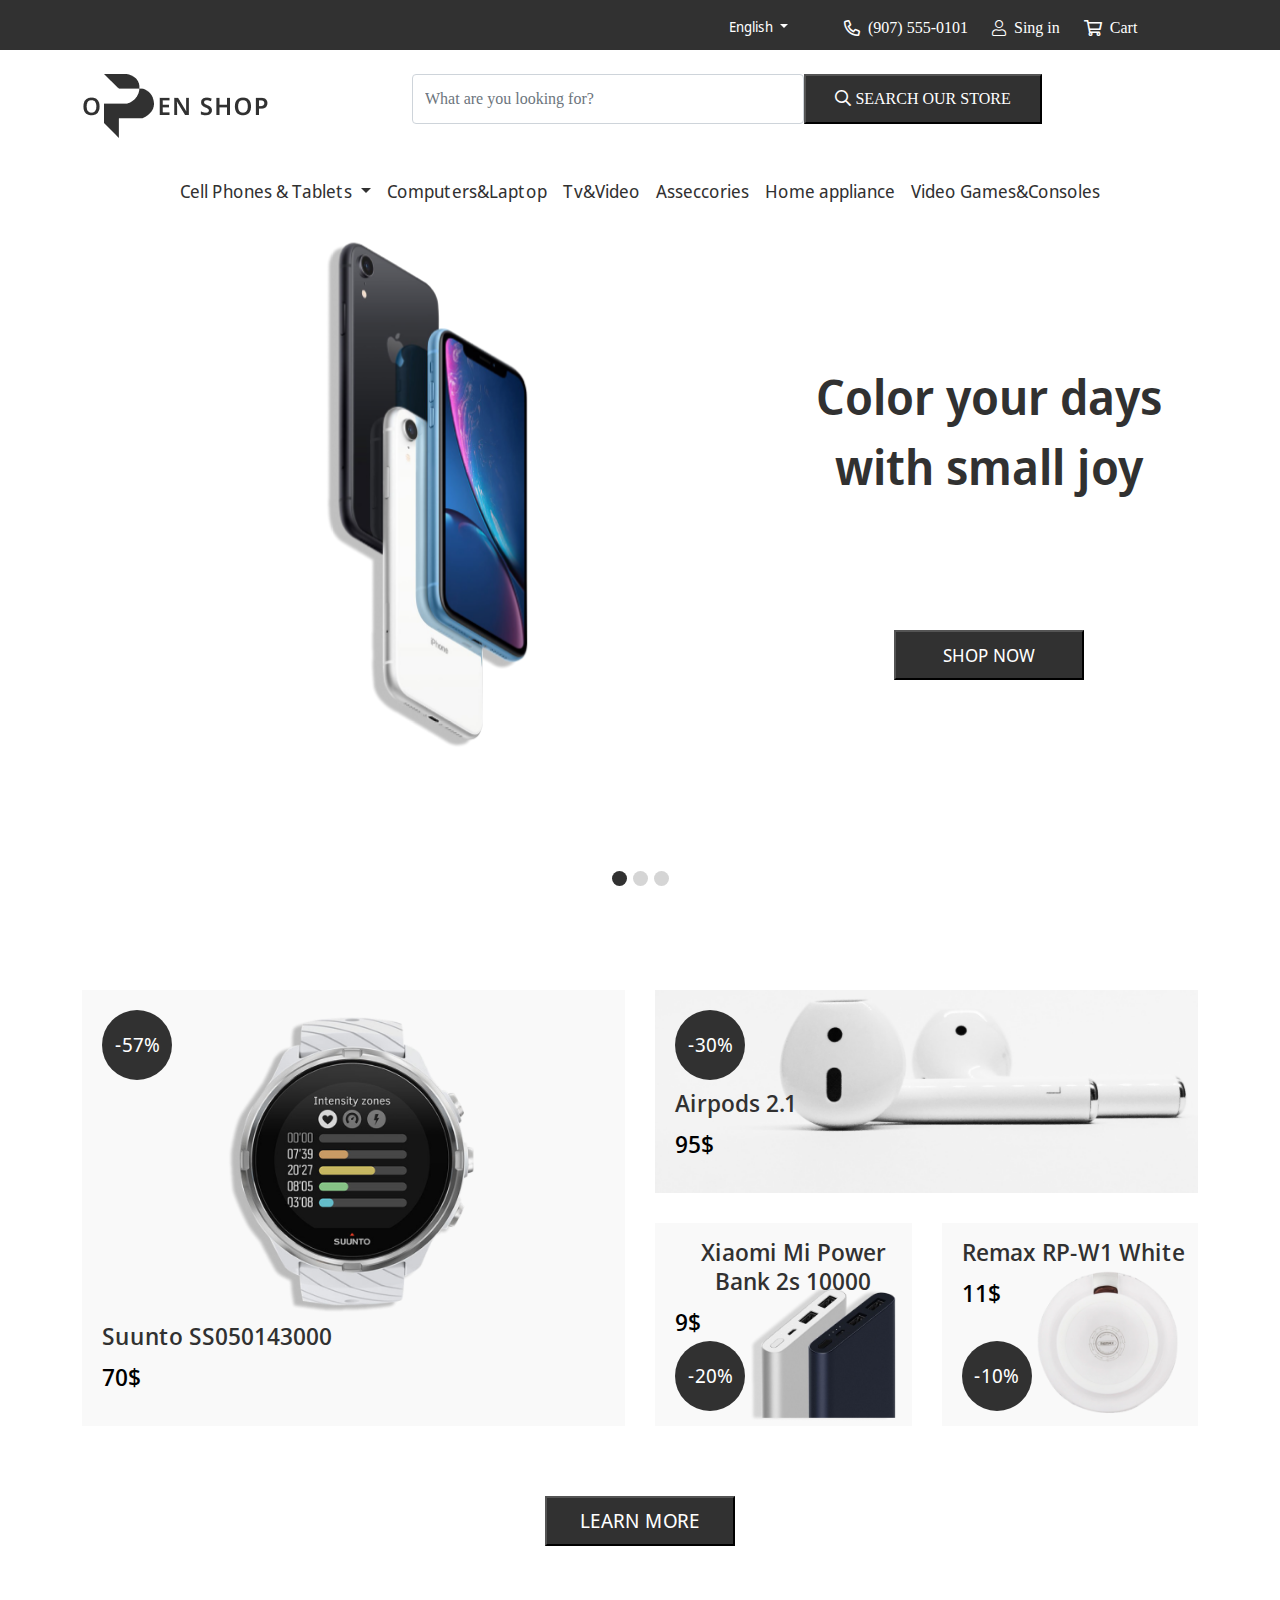
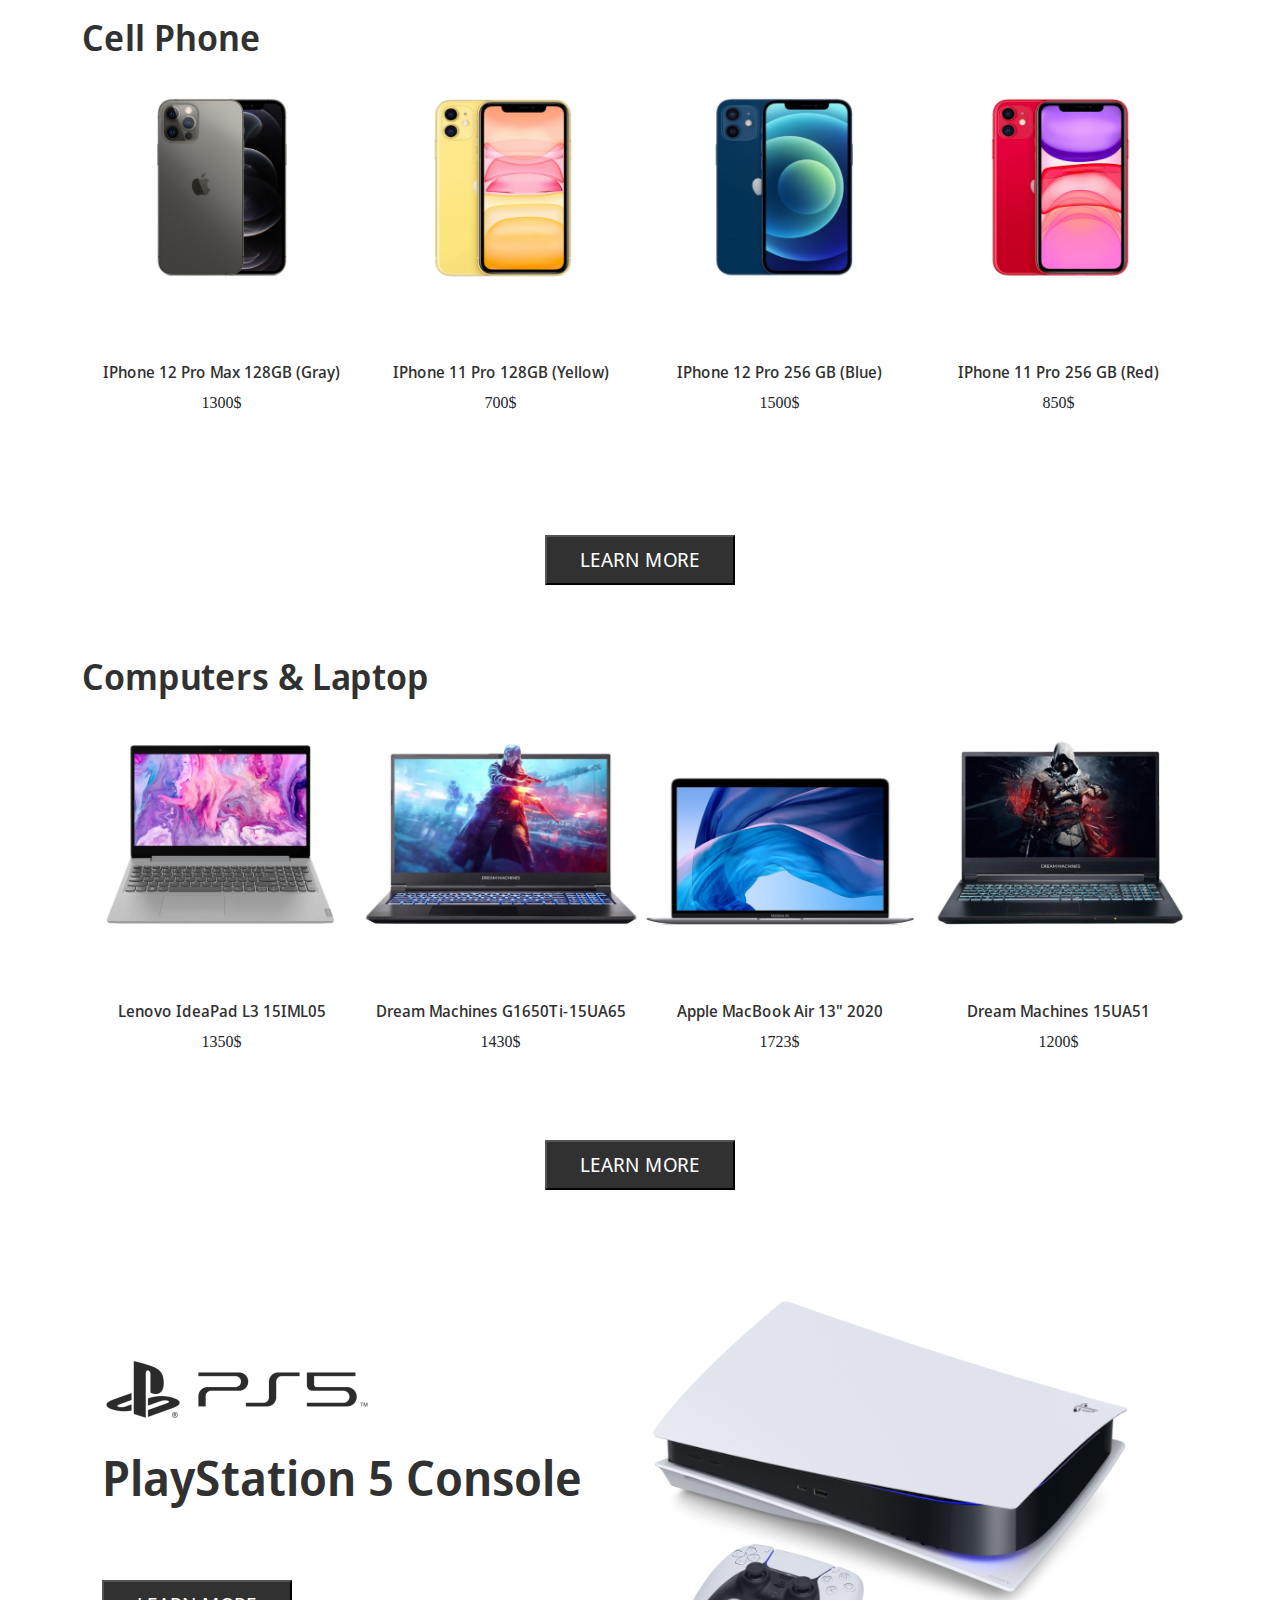
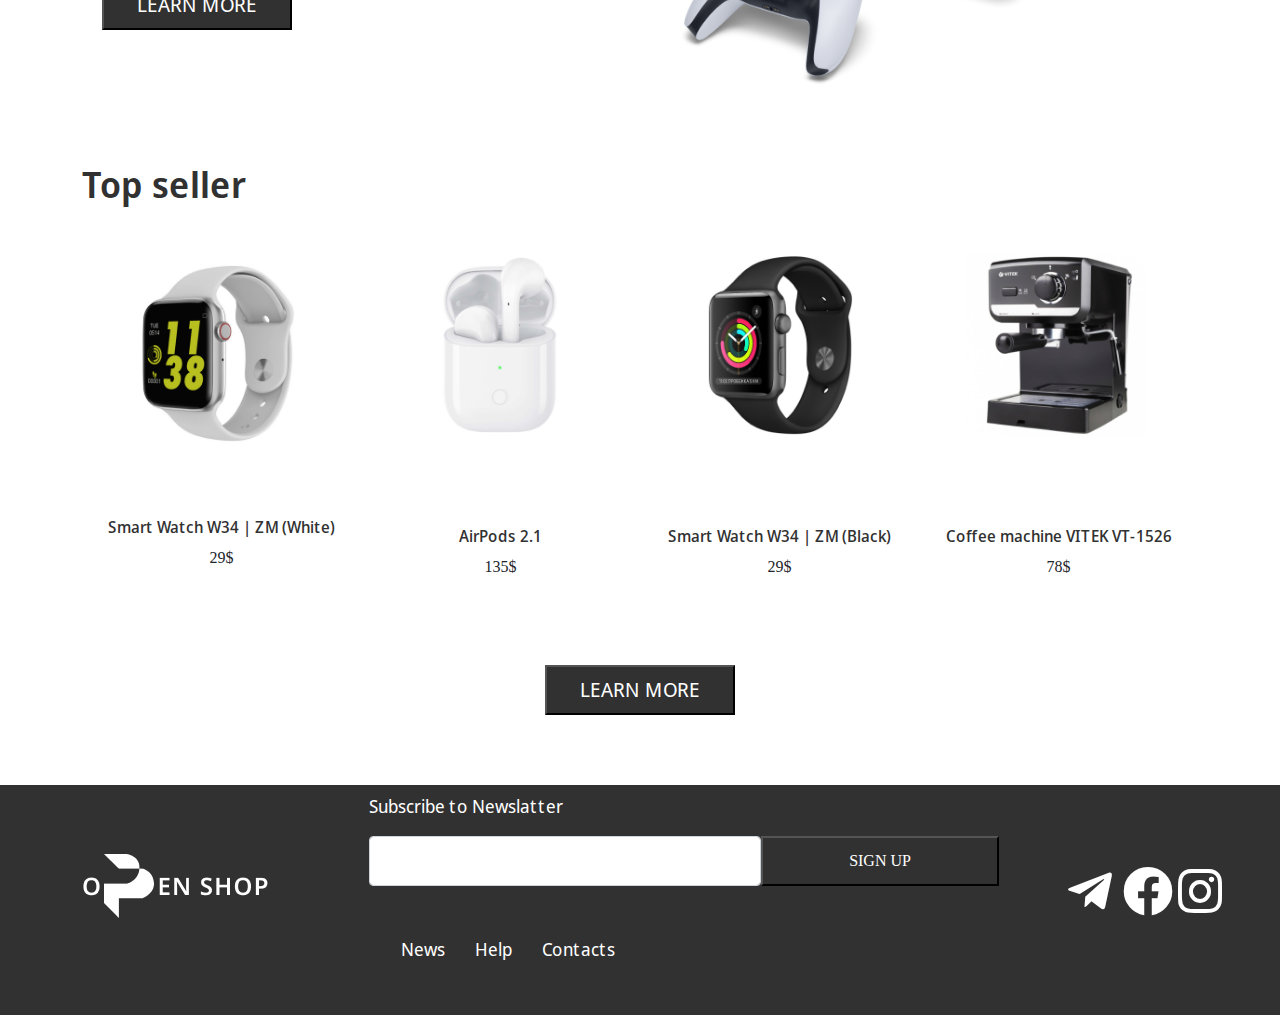
<file: index.html>
<!DOCTYPE html>
<html lang="en">

<head>
    <meta charset="UTF-8">
    <meta http-equiv="X-UA-Compatible" content="IE=edge">
    <meta name="viewport" content="width=device-width, initial-scale=1.0">
    <link rel="stylesheet" href="./component/bootstrap.min.css">
    <link rel="stylesheet" href="./style/all.min.css">
    <link rel="stylesheet" href="./style/font.css">
    <link rel="stylesheet" href="./style/style.css">
    <link rel="stylesheet" href="./style/media.css">
    <title>Document</title>
</head>

<body>

    <header class="header">
        <div class="first__header">
            <nav class="navbar navbar-expand-lg navbar-light">
                <div class="container-fluid col-10">
                    <div class="collapse navbar-collapse d-flex justify-content-end" id="navbarNavDropdown col-3 ">
                        <ul class="navbar-nav">
                            <li class="nav-item dropdown me-5">
                                <a class="nav-link dropdown-toggle first__link" href="#" id="navbarDropdownMenuLink" role="button"
                                    data-bs-toggle="dropdown" aria-expanded="false">
                                    English
                                </a>
                                <ul class="dropdown-menu" aria-labelledby="navbarDropdownMenuLink">
                                    <li><a class="dropdown-item first__links" href="#">Russian</a></li>
                                    <li><a class="dropdown-item first__links" href="#">Uzbek</a></li>
                                </ul>
                            </li>
                            <li class="nav-item d-flex justify-content-center align-items-center me-3">
                                <i class="far fa-phone-alt icon"></i> <a class="nav-link active" aria-current="page"
                                    href="tel:+9075550101">(907) 555-0101</a>
                            </li>
                            <li class="nav-item d-flex justify-content-center align-items-center me-3">
                                <i class="fal fa-user icon"></i> <a class="nav-link" href="#">Sing in</a>
                            </li>
                            <li class="nav-item d-flex justify-content-center align-items-center me-3">
                                <i class="far fa-shopping-cart icon"></i> <a class="nav-link" href="#">Cart</a>
                            </li>

                        </ul>
                    </div>
                </div>
            </nav>
        </div>
        <div class="second__header mt-3">
            <div class="container">
                <nav class="navbar navbar-light">
                    <div class=" second__changes d-flex">
                        <img src="./images/first__header__logo.png" alt="" class="header__logo">
                        <form class=" search__form d-flex">
                            <input class="form-control search__holder" type="search"
                                placeholder="What are you looking for?" aria-label="Search">

                            <button class="header__btn"><i class="far fa-search"></i> SEARCH OUR STORE</button>
                        </form>
                    </div>
                </nav>
            </div>
        </div>
        <div class="third__header mt-3">
            <div class="container">
                
                <nav class="navbar navbar-expand-lg navbar-light">
                    <div class="container-fluid">
                        <button class="navbar-toggler" type="button" data-bs-toggle="collapse"
                            data-bs-target="#navbarNavDropdown" aria-controls="navbarNavDropdown" aria-expanded="false"
                            aria-label="Toggle navigation">
                            <span class="navbar-toggler-icon"></span>
                        </button>
                        <div class="collapse navbar-collapse third__nav d-flex justify-content-center" id="navbarNavDropdown">
                            <ul class="navbar-nav d-flex flex-wrap justify-content-center align-items-center">

                                <li class="nav-item dropdown">
                                    <a class="nav-link dropdown-toggle third__link" href="#" id="navbarDropdownMenuLinks"
                                        role="button" data-bs-toggle="dropdown" aria-expanded="false">
                                        Cell Phones & Tablets
                                    </a>
                                    <ul class="dropdown-menu" aria-labelledby="navbarDropdownMenuLink">
                                        <li><a class="dropdown-item dd__link" href="./cell__phone.html">Cell Phones</a></li>
                                        <li><a class="dropdown-item dd__links" href="#">Xiaomi</a></li>
                                        <li><a class="dropdown-item dd__links" href="#"> Apple </a></li>
                                        <li><a class="dropdown-item dd__links" href="#">Samsung</a></li>
                                        <li><a class="dropdown-item dd__links" href="#">Huawei</a></li>
                                        <li><a class="dropdown-item dd__links" href="#">BQ</a></li>
                                        <li><a class="dropdown-item dd__links" href="#">Nokia</a></li>
                                        <li><a class="dropdown-item dd__links" href="#">Inoi</a></li>
                                        <li><a class="dropdown-item dd__links" href="#">Vivo</a></li>
                                    </ul>
                                </li>

                                <li class="nav-item">
                                    <a class="nav-link third__link" aria-current="page" href="#">Computers&Laptop</a>
                                </li>
                                <li class="nav-item">
                                    <a class="nav-link third__link" href="#">Tv&Video</a>
                                </li>
                                <li class="nav-item">
                                    <a class="nav-link third__link" href="#">Asseccories</a>
                                </li>
                                <li class="nav-item">
                                    <a class="nav-link third__link" href="#">Home appliance</a>
                                </li>
                                <li class="nav-item">
                                    <a class="nav-link third__link" href="#">Video Games&Consoles</a>
                                </li>

                            </ul>
                        </div>
                    </div>
                </nav>
            </div>
        </div>
    </header>

    <main class="main">
        <div class="container">
            <section class="slider">
                <div id="carouselExampleIndicators" class="carousel slide " data-bs-ride="carousel">

                    <div class="slider__content d-flex">
                        <div class="carousel-inner">
                            <div class="carousel-item active slider__div">
                                <img src="./images/slider1_3.png" class="slider__img d-block w-100" alt="...">
                            </div>
                            <div class="carousel-item slider__div">
                                <img src="./images/slider2.png" class="slider__img d-block w-100" alt="...">
                            </div>
                            <div class="carousel-item slider__div">
                                <img src="./images/slider1_3.png" class="slider__img d-block w-100" alt="...">
                            </div>
                        </div>

                        <div class="slider__right d-flex flex-column align-items-center justify-content-center">
                            <h1 class="right_title">Color your days with small joy</h1>
                            <button class="slider__right-btn"><a href="#!" class="right__link">SHOP NOW</a></button>
                        </div>
                    </div>


                    <div class="carousel-indicators align-items-center">
                        <button type="button" data-bs-target="#carouselExampleIndicators" data-bs-slide-to="0"
                            class="slider__btn active" aria-current="true" aria-label="Slide 1"></button>
                        <button type="button" data-bs-target="#carouselExampleIndicators" data-bs-slide-to="1"
                            aria-label="Slide 2" class="slider__btn"></button>
                        <button type="button" data-bs-target="#carouselExampleIndicators" data-bs-slide-to="2"
                            aria-label="Slide 3" class="slider__btn"></button>
                    </div>
                </div>



            </section>

            <section class="discounts d-flex flex-column align-items-center justify-content-center">

                <div class="discount__block">

                    <div class="discount__box position-relative">
                        <img src="./images/discount1.png" alt="discount1" class="box__img">
                        <span class="percents position-absolute">-57%</span>
                        <div class="box__bottom position-absolute">
                            <h5 class="box__title">Suunto SS050143000</h5>
                            <p class="price">70$</p>
                        </div>

                    </div>
                    <div class="discount__box position-relative">
                        <img src="./images/discount2.png" alt="discount2" class="box__img">
                        <span class="percents position-absolute">-30%</span>
                        <div class="box__bottom position-absolute">
                            <h5 class="box__title">Airpods 2.1</h5>
                            <p class="price">95$</p>
                        </div>

                    </div>
                    <div class="discount__box position-relative">
                        <img src="./images/discount3.png" alt="discount3" class="box__img">
                        <span class="percents2 position-absolute">-20%</span>
                        <div class="box__bottom2 position-absolute">
                            <h5 class="box__title">Xiaomi Mi Power Bank 2s 10000</h5>
                            <p class="price">9$</p>
                        </div>
                    </div>
                    <div class="discount__box position-relative">
                        <img src="./images/discount4.png" alt="discount4" class="box__img">
                        <span class="percents2 position-absolute">-10%</span>
                        <div class="box__bottom2 position-absolute">
                            <h5 class="box__title">Remax RP-W1 White</h5>
                            <p class="price">11$</p>
                        </div>
                    </div>


                </div>
                <button class="discounts__btn"><a href="#!" class="discounts__link">LEARN MORE</a></button>

            </section>



            <section class="devices">
                <h4 class="device__title">Cell Phone</h4>

                <div class="d-flex flex-column justify-content-center align-items-center">
                    <div class="device__block d-flex justify-content-between mt-3">

                        <div class="device__boxes d-flex flex-column align-items-center justify-content-center position-relative">
                            <img src="./images/like.png" alt="" class="like position-absolute">
                            <img src="./images/phone1.png" alt="phone1" class="device__img">
                            <h6 class="device__img-titles">IPhone 12 Pro Max 128GB (Gray)</h6>
                            <p class="device__price">1300$</p>
                            <button class="products__btn d-flex align-items-center justify-content-center"><a href="./pro__max12.html"
                                class="discounts__link">BUY</a></button>
                        </div>
                        <div class="device__boxes d-flex flex-column align-items-center justify-content-center position-relative">
                            <img src="./images/like.png" alt="" class="like position-absolute">
                            <img src="./images/phone2.png" alt="phone2" class="device__img">
                            <h6 class="device__img-titles">IPhone 11 Pro 128GB (Yellow)</h6>
                            <p class="device__price">700$</p>
                            <button class="products__btn d-flex align-items-center justify-content-center"><a href="#!"
                                class="discounts__link">BUY</a></button>
                        </div>
                        <div class="device__boxes d-flex flex-column align-items-center justify-content-center position-relative">
                            <img src="./images/like.png" alt="" class="like position-absolute">
                            <img src="./images/phone3.png" alt="phone3" class="device__img">
                            <h6 class="device__img-titles">IPhone 12 Pro 256 GB (Blue)</h6>
                            <p class="device__price">1500$</p>
                            <button class="products__btn d-flex align-items-center justify-content-center"><a href="#!"
                                class="discounts__link">BUY</a></button>
                        </div>
                        <div class="device__boxes d-flex flex-column align-items-center justify-content-center position-relative">
                            <img src="./images/like.png" alt="" class="like position-absolute">
                            <img src="./images/phone4.png" alt="phone4" class="device__img">
                            <h6 class="device__img-titles">IPhone 11 Pro 256 GB (Red)</h6>
                            <p class="device__price">850$</p>
                            <button class="products__btn d-flex align-items-center justify-content-center"><a href="#!"
                                class="discounts__link">BUY</a></button>
                        </div>
                    </div>
                    <button class="discounts__btn d-flex align-items-center justify-content-center"><a href="#!"
                            class="discounts__link">LEARN MORE</a></button>
                </div>

            </section>


            <section class="devices">
                <h4 class="device__title">Computers & Laptop</h4>

                <div class="d-flex flex-column justify-content-center align-items-center">
                    <div class="device__block d-flex justify-content-between mt-3">

                        <div class="device__boxes d-flex flex-column align-items-center justify-content-center">
                            <img src="./images/device1.png" alt="phone1" class="device__img">
                            <h6 class="device__img-titles">Lenovo IdeaPad L3 15IML05</h6>
                            <p class="device__price">1350$</p>
                        </div>
                        <div class="device__boxes d-flex flex-column align-items-center justify-content-center">
                            <img src="./images/device2.png" alt="phone2" class="device__img">
                            <h6 class="device__img-titles">Dream Machines G1650Ti-15UA65</h6>
                            <p class="device__price">1430$</p>
                        </div>
                        <div class="device__boxes d-flex flex-column align-items-center justify-content-center">
                            <img src="./images/device3.png" alt="phone3" class="device__img">
                            <h6 class="device__img-titles">Apple MacBook Air 13" 2020</h6>
                            <p class="device__price">1723$</p>
                        </div>
                        <div class="device__boxes d-flex flex-column align-items-center justify-content-center">
                            <img src="./images/device4.png" alt="phone4" class="device__img">
                            <h6 class="device__img-titles">Dream Machines 15UA51</h6>
                            <p class="device__price">1200$</p>
                        </div>

                    </div>

                    <button class="discounts__btn d-flex align-items-center justify-content-center"><a href="#!"
                            class="discounts__link">LEARN MORE</a></button>
                </div>

            </section>

            <section class="ps position-relative">
                <img src="./images/ps.png" alt="ps" class="ps__img">
                <div class="ps__info position-absolute">
                    <img src="./images/ps__logo.png" alt="ps__logo" class="ps__logo">
                    <h5 class="ps__title">PlayStation 5 Console</h5>
                    <button class="discounts__btn d-flex align-items-center justify-content-center"><a href="#!"
                            class="discounts__link">LEARN MORE</a></button>

                </div>
            </section>

            <section class="devices">
                <h4 class="device__title">Top seller</h4>

                <div class="d-flex flex-column justify-content-center align-items-center">
                    <div class="device__block d-flex justify-content-between mt-3">

                        <div class="device__boxes d-flex flex-column align-items-center justify-content-center">
                            <img src="./images/dvc1.png" alt="phone1" class="device__img">
                            <h6 class="device__img-titles">Smart Watch W34 | ZM (White)</h6>
                            <p class="device__price">29$</p>
                        </div>
                        <div class="device__boxes d-flex flex-column align-items-center justify-content-center">
                            <img src="./images/dvc2.png" alt="phone2" class="device__img">
                            <h6 class="device__img-titles">AirPods 2.1</h6>
                            <p class="device__price">135$</p>
                        </div>
                        <div class="device__boxes d-flex flex-column align-items-center justify-content-center">
                            <img src="./images/dvc3.png" alt="phone3" class="device__img">
                            <h6 class="device__img-titles">Smart Watch W34 | ZM (Black)</h6>
                            <p class="device__price">29$</p>
                        </div>
                        <div class="device__boxes d-flex flex-column align-items-center justify-content-center">
                            <img src="./images/dvc4.png" alt="phone4" class="device__img">
                            <h6 class="device__img-titles">Coffee machine VITEK VT-1526</h6>
                            <p class="device__price">78$</p>
                        </div>

                    </div>

                    <button class="discounts__btn d-flex align-items-center justify-content-center"><a href="#!"
                            class="discounts__link">LEARN MORE</a></button>
                </div>

            </section>

        </div>
    </main>

    <footer class="footer">
        <div class="container">
            <div class="footer__content">
                <nav class="navbar navbar-light">
                    <div class=" footer__changes d-flex align-items-center justify-content-between">
                        <img src="./images/footer__logo.png" alt="" class="footer__logo">

                        <div class="middle">
                            <p class="form__text">Subscribe to Newslatter</p>
                            <form class=" search__form d-flex">
                                <input class="form-control search__holder" type="search" placeholder=""
                                    aria-label="Search">

                                <button class="header__btn">SIGN UP</button>
                            </form>

                            <ul class="footer__lists d-flex">
                                <li class="footer__items"><a href="#!" class="footer__links">News</a></li>
                                <li class="footer__items"><a href="#!" class="footer__links">Help</a></li>
                                <li class="footer__items"><a href="#!" class="footer__links">Contacts</a></li>
                            </ul>
                        </div>

                        <div class="contact__apps d-flex justify-content-center align-items-center">
                            <i class="fab fa-telegram-plane app__icon"></i>
                            <i class="fab fa-facebook app__icon"></i>
                            <i class="fab fa-instagram app__icon"></i>
                        </div>

                    </div>
                </nav>

            </div>
        </div>
    </footer>







    <script src="./component/popper.min.js"></script>
    <script src="./component/bootstrap.min.js"></script>
</body>

</html>
</file>
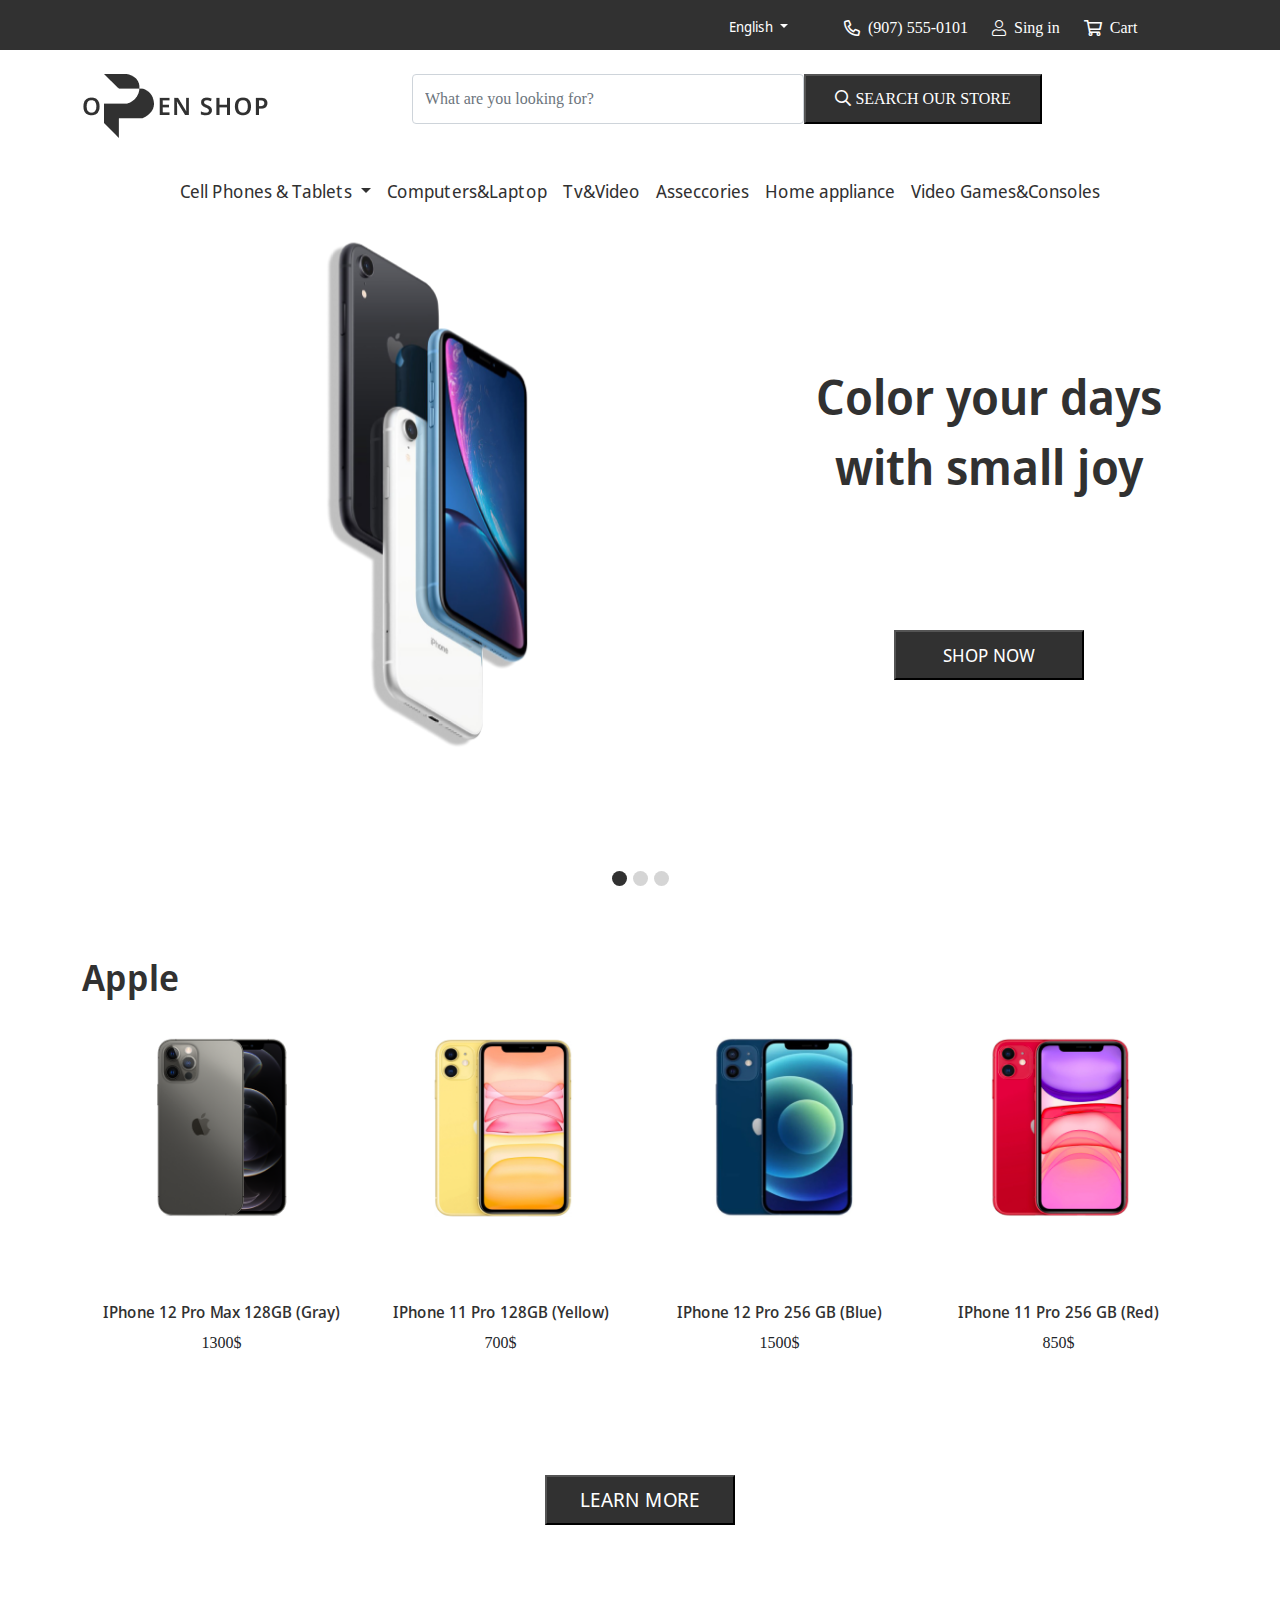
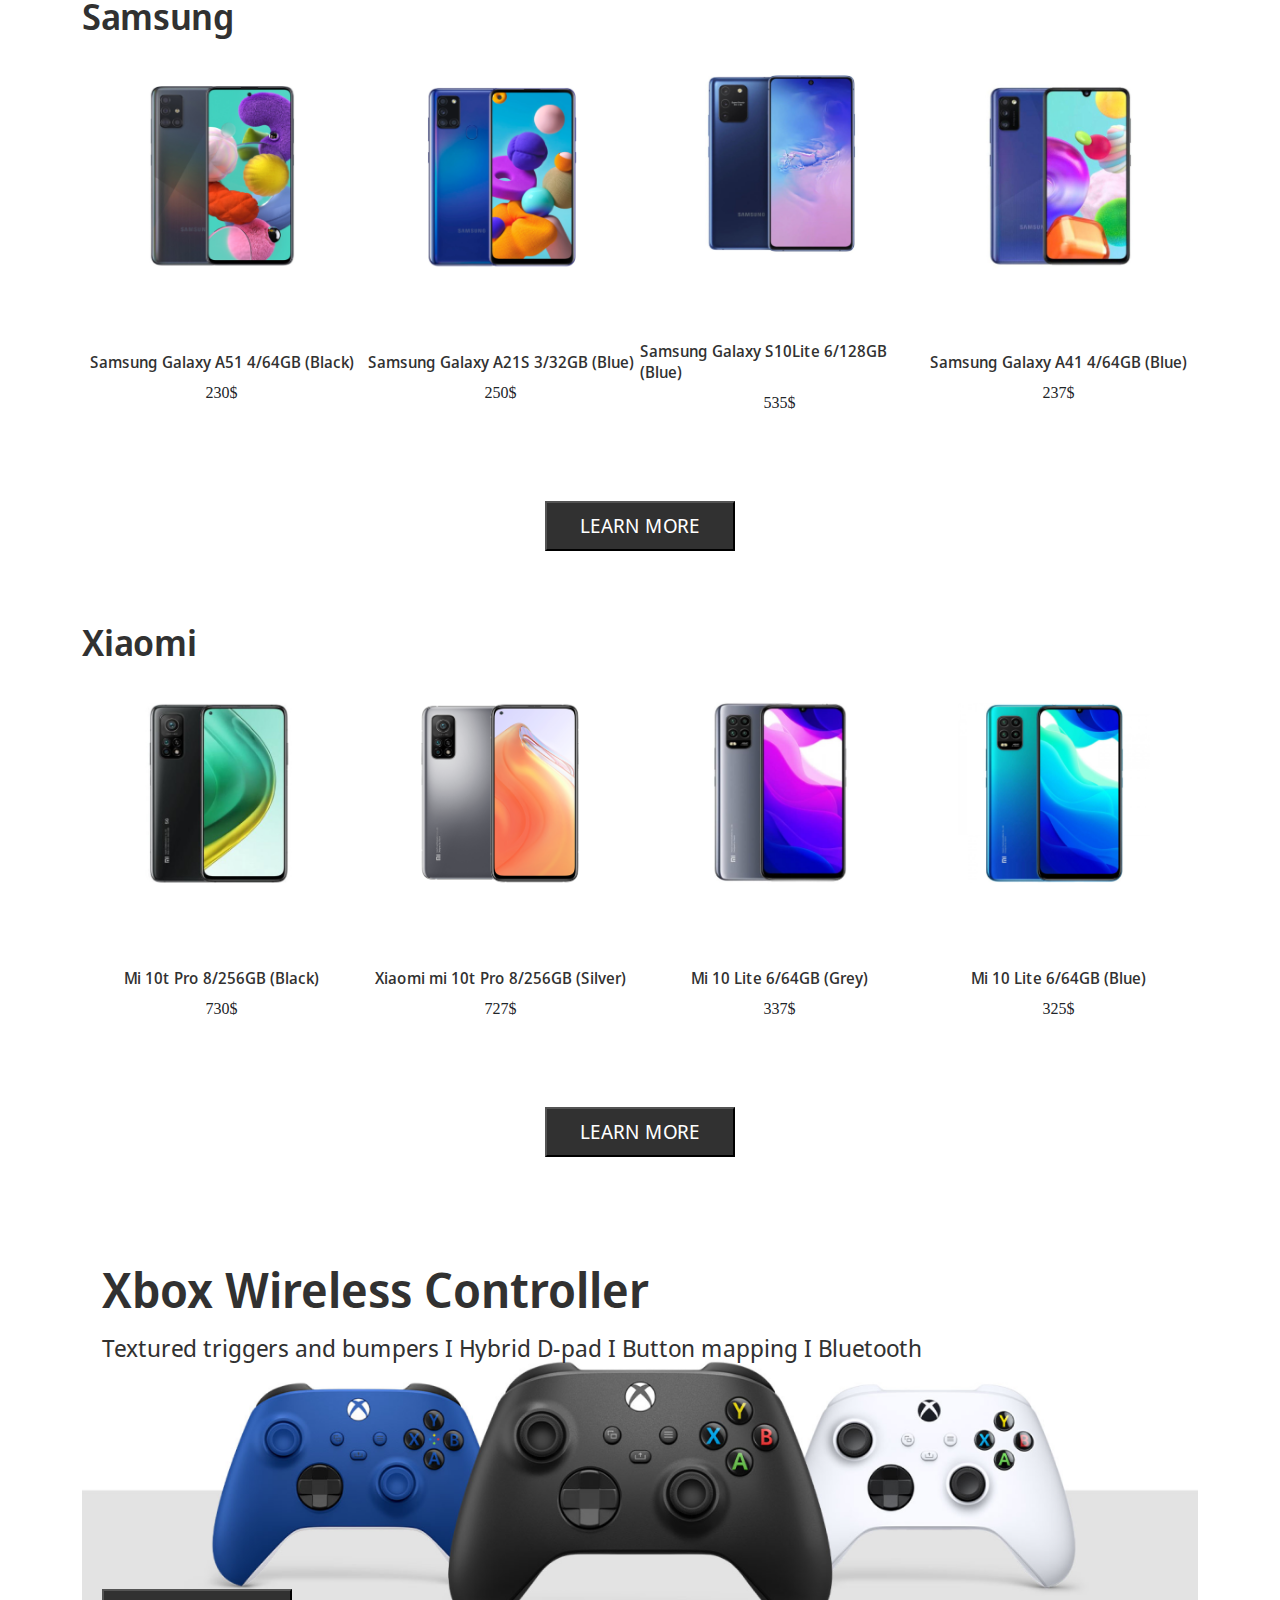
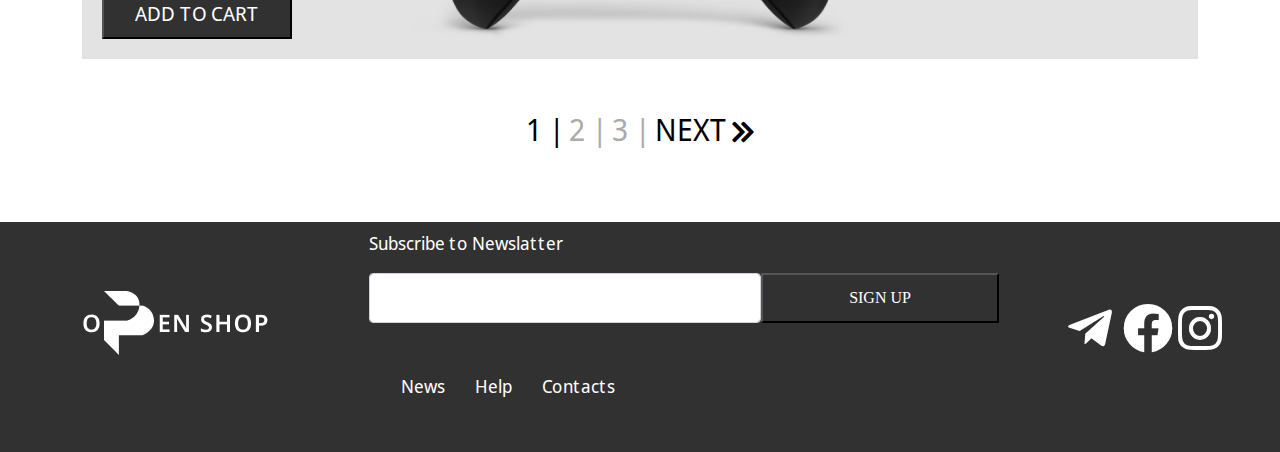
<file: cell__phone.html>
<!DOCTYPE html>
<html lang="en">
<head>
    <meta charset="UTF-8">
    <meta http-equiv="X-UA-Compatible" content="IE=edge">
    <meta name="viewport" content="width=device-width, initial-scale=1.0">
    <link rel="stylesheet" href="./component/bootstrap.min.css">
    <link rel="stylesheet" href="./style/all.min.css">
    <link rel="stylesheet" href="./style/font.css">
    <link rel="stylesheet" href="./style/style.css">
    <link rel="stylesheet" href="./style/media.css">
    <title>Document</title>
</head>
<body>
    
    <header class="header">
        <div class="first__header">
            <nav class="navbar navbar-expand-lg navbar-light">
                <div class="container-fluid col-10">
                    <div class="collapse navbar-collapse d-flex justify-content-end" id="navbarNavDropdown col-3 ">
                        <ul class="navbar-nav">
                            <li class="nav-item dropdown me-5">
                                <a class="nav-link dropdown-toggle first__link" href="#" id="navbarDropdownMenuLink" role="button"
                                    data-bs-toggle="dropdown" aria-expanded="false">
                                    English
                                </a>
                                <ul class="dropdown-menu" aria-labelledby="navbarDropdownMenuLink">
                                    <li><a class="dropdown-item first__links" href="#">Russian</a></li>
                                    <li><a class="dropdown-item first__links" href="#">Uzbek</a></li>
                                </ul>
                            </li>
                            <li class="nav-item d-flex justify-content-center align-items-center me-3">
                                <i class="far fa-phone-alt icon"></i> <a class="nav-link active" aria-current="page"
                                    href="tel:+9075550101">(907) 555-0101</a>
                            </li>
                            <li class="nav-item d-flex justify-content-center align-items-center me-3">
                                <i class="fal fa-user icon"></i> <a class="nav-link" href="#">Sing in</a>
                            </li>
                            <li class="nav-item d-flex justify-content-center align-items-center me-3">
                                <i class="far fa-shopping-cart icon"></i> <a class="nav-link" href="#">Cart</a>
                            </li>

                        </ul>
                    </div>
                </div>
            </nav>
        </div>
        <div class="second__header mt-3">
            <div class="container">
                <nav class="navbar navbar-light">
                    <div class=" second__changes d-flex">
                        <img src="./images/first__header__logo.png" alt="" class="header__logo">
                        <form class=" search__form d-flex">
                            <input class="form-control search__holder" type="search"
                                placeholder="What are you looking for?" aria-label="Search">

                            <button class="header__btn"><i class="far fa-search"></i> SEARCH OUR STORE</button>
                        </form>
                    </div>
                </nav>
            </div>
        </div>
        <div class="third__header mt-3">
            <div class="container">
                <!-- <ul class=" third__lists d-flex justify-content-center">
                    <li class="third__items dropdown ms-3"> <a href="#!" class="third__links dropdown-toggle" id="
                            navbarDarkDropdownMenuLink" role="button" data-bs-toggle="dropdown"
                            aria-expanded="false">Cell Phones </a>
                        <ul class="dropdown-menu dropdown-menu-dark" aria-labelledby="navbarDarkDropdownMenuLink">
                            <li><a class="dropdown-item" href="#">Action</a></li>
                            <li><a class="dropdown-item" href="#">Another action</a></li>
                            <li><a class="dropdown-item" href="#">Something else here</a></li>
                        </ul>
                    </li>
                    <li class="third__items ms-3"><a href="#!" class="third__links">Computers&Laptop</a></li>
                    <li class="third__items ms-3"><a href="#!" class="third__links">Tv&Video</a></li>
                    <li class="third__items ms-3"><a href="#!" class="third__links">Asseccories</a></li>
                    <li class="third__items ms-3"><a href="#!" class="third__links">Home appliance</a></li>
                    <li class="third__items ms-3"><a href="#!" class="third__links">Video Games&Consoles</a></li>
                </ul> -->


                <nav class="navbar navbar-expand-lg navbar-light">
                    <div class="container-fluid">
                        <button class="navbar-toggler" type="button" data-bs-toggle="collapse"
                            data-bs-target="#navbarNavDropdown" aria-controls="navbarNavDropdown" aria-expanded="false"
                            aria-label="Toggle navigation">
                            <span class="navbar-toggler-icon"></span>
                        </button>
                        <div class="collapse navbar-collapse third__nav d-flex justify-content-center" id="navbarNavDropdown">
                            <ul class="navbar-nav d-flex flex-wrap justify-content-center align-items-center">

                                <li class="nav-item dropdown">
                                    <a class="nav-link dropdown-toggle third__link" href="#" id="navbarDropdownMenuLinks"
                                        role="button" data-bs-toggle="dropdown" aria-expanded="false">
                                        Cell Phones & Tablets
                                    </a>
                                    <ul class="dropdown-menu" aria-labelledby="navbarDropdownMenuLink">
                                        <li><a class="dropdown-item dd__link" href="./cell__phone.html">Cell Phones</a></li>
                                        <li><a class="dropdown-item dd__links" href="#">Xiaomi</a></li>
                                        <li><a class="dropdown-item dd__links" href="#"> Apple </a></li>
                                        <li><a class="dropdown-item dd__links" href="#">Samsung</a></li>
                                        <li><a class="dropdown-item dd__links" href="#">Huawei</a></li>
                                        <li><a class="dropdown-item dd__links" href="#">BQ</a></li>
                                        <li><a class="dropdown-item dd__links" href="#">Nokia</a></li>
                                        <li><a class="dropdown-item dd__links" href="#">Inoi</a></li>
                                        <li><a class="dropdown-item dd__links" href="#">Vivo</a></li>
                                    </ul>
                                </li>

                                <li class="nav-item">
                                    <a class="nav-link third__link" aria-current="page" href="#">Computers&Laptop</a>
                                </li>
                                <li class="nav-item">
                                    <a class="nav-link third__link" href="#">Tv&Video</a>
                                </li>
                                <li class="nav-item">
                                    <a class="nav-link third__link" href="#">Asseccories</a>
                                </li>
                                <li class="nav-item">
                                    <a class="nav-link third__link" href="#">Home appliance</a>
                                </li>
                                <li class="nav-item">
                                    <a class="nav-link third__link" href="#">Video Games&Consoles</a>
                                </li>

                            </ul>
                        </div>
                    </div>
                </nav>
            </div>
        </div>
    </header>

    <main class="main">
        <div class="container">
            <section class="slider">
                <div id="carouselExampleIndicators" class="carousel slide " data-bs-ride="carousel">

                    <div class="slider__content d-flex">
                        <div class="carousel-inner">
                            <div class="carousel-item active slider__div">
                                <img src="./images/slider1_3.png" class="slider__img d-block w-100" alt="...">
                            </div>
                            <div class="carousel-item slider__div">
                                <img src="./images/slider2.png" class="slider__img d-block w-100" alt="...">
                            </div>
                            <div class="carousel-item slider__div">
                                <img src="./images/slider1_3.png" class="slider__img d-block w-100" alt="...">
                            </div>
                        </div>

                        <div class="slider__right d-flex flex-column align-items-center justify-content-center">
                            <h1 class="right_title">Color your days with small joy</h1>
                            <button class="slider__right-btn"><a href="#!" class="right__link">SHOP NOW</a></button>
                        </div>
                    </div>


                    <div class="carousel-indicators align-items-center">
                        <button type="button" data-bs-target="#carouselExampleIndicators" data-bs-slide-to="0"
                            class="slider__btn active" aria-current="true" aria-label="Slide 1"></button>
                        <button type="button" data-bs-target="#carouselExampleIndicators" data-bs-slide-to="1"
                            aria-label="Slide 2" class="slider__btn"></button>
                        <button type="button" data-bs-target="#carouselExampleIndicators" data-bs-slide-to="2"
                            aria-label="Slide 3" class="slider__btn"></button>
                    </div>
                </div>



            </section>

            <section class="devices">
                <h4 class="device__title">Apple</h4>

                <div class="d-flex flex-column justify-content-center align-items-center">
                    <div class="device__block d-flex justify-content-between mt-3">

                        <div class="device__boxes d-flex flex-column align-items-center justify-content-center position-relative">
                            <img src="./images/like.png" alt="" class="like position-absolute">
                            <img src="./images/phone1.png" alt="phone1" class="device__img">
                            <h6 class="device__img-titles">IPhone 12 Pro Max 128GB (Gray)</h6>
                            <p class="device__price">1300$</p>
                            <button class="products__btn d-flex align-items-center justify-content-center"><a href="./pro__max12.html"
                                class="discounts__link">BUY</a></button>
                        </div>
                        <div class="device__boxes d-flex flex-column align-items-center justify-content-center position-relative">
                            <img src="./images/like.png" alt="" class="like position-absolute">
                            <img src="./images/phone2.png" alt="phone2" class="device__img">
                            <h6 class="device__img-titles">IPhone 11 Pro 128GB (Yellow)</h6>
                            <p class="device__price">700$</p>
                            <button class="products__btn d-flex align-items-center justify-content-center"><a href="#!"
                                class="discounts__link">BUY</a></button>
                        </div>
                        <div class="device__boxes d-flex flex-column align-items-center justify-content-center position-relative">
                            <img src="./images/like.png" alt="" class="like position-absolute">
                            <img src="./images/phone3.png" alt="phone3" class="device__img">
                            <h6 class="device__img-titles">IPhone 12 Pro 256 GB (Blue)</h6>
                            <p class="device__price">1500$</p>
                            <button class="products__btn d-flex align-items-center justify-content-center"><a href="#!"
                                class="discounts__link">BUY</a></button>
                        </div>
                        <div class="device__boxes d-flex flex-column align-items-center justify-content-center position-relative">
                            <img src="./images/like.png" alt="" class="like position-absolute">
                            <img src="./images/phone4.png" alt="phone4" class="device__img">
                            <h6 class="device__img-titles">IPhone 11 Pro 256 GB (Red)</h6>
                            <p class="device__price">850$</p>
                            <button class="products__btn d-flex align-items-center justify-content-center"><a href="#!"
                                class="discounts__link">BUY</a></button>
                        </div>
                    </div>
                    <button class="discounts__btn d-flex align-items-center justify-content-center"><a href="#!"
                            class="discounts__link">LEARN MORE</a></button>
                </div>

            </section>


            <section class="devices">
                <h4 class="device__title">Samsung</h4>

                <div class="d-flex flex-column justify-content-center align-items-center">
                    <div class="device__block d-flex justify-content-between mt-3">

                        <div class="device__boxes d-flex flex-column align-items-center justify-content-center">
                            <img src="./images/sms1.png" alt="phone1" class="device__img">
                            <h6 class="device__img-titles">Samsung Galaxy A51 4/64GB (Black)</h6>
                            <p class="device__price">230$</p>
                        </div>
                        <div class="device__boxes d-flex flex-column align-items-center justify-content-center">
                            <img src="./images/sms2.png" alt="phone2" class="device__img">
                            <h6 class="device__img-titles">Samsung Galaxy A21S 3/32GB (Blue)</h6>
                            <p class="device__price">250$</p>
                        </div>
                        <div class="device__boxes d-flex flex-column align-items-center justify-content-center">
                            <img src="./images/sms3.png" alt="phone3" class="device__img">
                            <h6 class="device__img-titles">Samsung Galaxy S10Lite 6/128GB (Blue)</h6>
                            <p class="device__price">535$</p>
                        </div>
                        <div class="device__boxes d-flex flex-column align-items-center justify-content-center">
                            <img src="./images/sms4.png" alt="phone4" class="device__img">
                            <h6 class="device__img-titles">Samsung Galaxy A41 4/64GB (Blue)</h6>
                            <p class="device__price">237$</p>
                        </div>

                    </div>

                    <button class="discounts__btn d-flex align-items-center justify-content-center"><a href="#!"
                            class="discounts__link">LEARN MORE</a></button>
                </div>

            </section>

            <section class="devices">
                <h4 class="device__title">Xiaomi</h4>

                <div class="d-flex flex-column justify-content-center align-items-center">
                    <div class="device__block d-flex justify-content-between mt-3">

                        <div class="device__boxes d-flex flex-column align-items-center justify-content-center">
                            <img src="./images/mi1.png" alt="phone1" class="device__img">
                            <h6 class="device__img-titles">Mi 10t Pro 8/256GB (Black)</h6>
                            <p class="device__price">730$</p>
                        </div>
                        <div class="device__boxes d-flex flex-column align-items-center justify-content-center">
                            <img src="./images/mi2.png" alt="phone2" class="device__img">
                            <h6 class="device__img-titles">
                                Xiaomi mi 10t Pro 8/256GB (Silver)</h6>
                            <p class="device__price">727$</p>
                        </div>
                        <div class="device__boxes d-flex flex-column align-items-center justify-content-center">
                            <img src="./images/mi3.png" alt="phone3" class="device__img">
                            <h6 class="device__img-titles">Mi 10 Lite 6/64GB (Grey)</h6>
                            <p class="device__price">337$</p>
                        </div>
                        <div class="device__boxes d-flex flex-column align-items-center justify-content-center">
                            <img src="./images/mi4.png" alt="phone4" class="device__img">
                            <h6 class="device__img-titles">Mi 10 Lite 6/64GB (Blue)</h6>
                            <p class="device__price">325$</p>
                        </div>

                    </div>

                    <button class="discounts__btn d-flex align-items-center justify-content-center"><a href="#!"
                            class="discounts__link">LEARN MORE</a></button>
                </div>

            </section>

        </div>

        <section class="ps">
           
            <div class="container absolute__item">
                <div class="xbox__change">
                    <div class="xbox__content position-relative">
                        <div class="ps__img-box"> <img src="./images/xbox.png" alt="ps" class="ps__img"></div>
                    <div class="xbox__info position-absolute">
                        <h5 class="xbox__title">Xbox Wireless Controller</h5>
                        <p class="xbox__text">Textured triggers and bumpers I Hybrid D-pad I Button mapping I Bluetooth</p>
                    </div>
                    <button class="xbox__btn d-flex align-items-center justify-content-center position-absolute"><a href="#!"
                        class="discounts__link">ADD TO CART</a></button>
                    </div>
                </div>
                </div>
               
           
        </section>

        <div class="container">
            <div class="next text-center mt-5">
                <a href="" class="next1">1 |</a>
                <a href="" class="next2">2 |</a>
                <a href="" class="next2">3 |</a>
                <a href="" class="next1">NEXT</a>
                <a href="" class="next1"><i class="fas fa-chevron-double-right next__icon"></i></a>
            </div>
        </div>
    </main>

    <footer class="footer">
        <div class="container">
            <div class="footer__content">
                <nav class="navbar navbar-light">
                    <div class=" footer__changes d-flex align-items-center justify-content-between">
                        <img src="./images/footer__logo.png" alt="" class="footer__logo">

                        <div class="middle">
                            <p class="form__text">Subscribe to Newslatter</p>
                            <form class=" search__form d-flex">
                                <input class="form-control search__holder" type="search" placeholder=""
                                    aria-label="Search">

                                <button class="header__btn">SIGN UP</button>
                            </form>

                            <ul class="footer__lists d-flex">
                                <li class="footer__items"><a href="#!" class="footer__links">News</a></li>
                                <li class="footer__items"><a href="#!" class="footer__links">Help</a></li>
                                <li class="footer__items"><a href="#!" class="footer__links">Contacts</a></li>
                            </ul>
                        </div>

                        <div class="contact__apps d-flex justify-content-center align-items-center">
                            <i class="fab fa-telegram-plane app__icon"></i>
                            <i class="fab fa-facebook app__icon"></i>
                            <i class="fab fa-instagram app__icon"></i>
                        </div>

                    </div>
                </nav>

            </div>
        </div>
    </footer>







    <script src="./component/popper.min.js"></script>
    <script src="./component/bootstrap.min.js"></script>
</body>
</html>
</file>
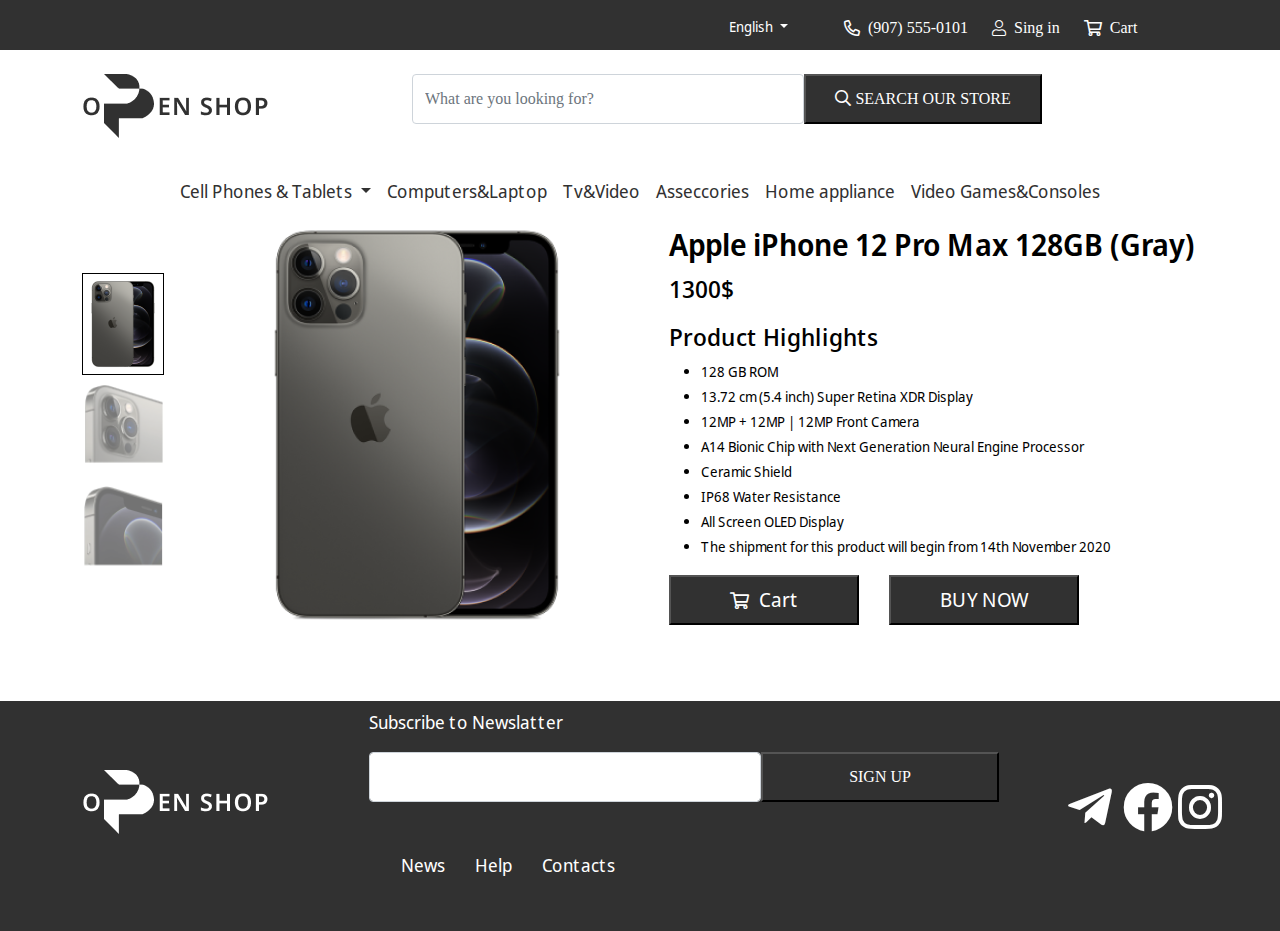
<file: pro__max12.html>
<!DOCTYPE html>
<html lang="en">
<head>
    <meta charset="UTF-8">
    <meta http-equiv="X-UA-Compatible" content="IE=edge">
    <meta name="viewport" content="width=device-width, initial-scale=1.0">
    <link rel="stylesheet" href="./component/bootstrap.min.css">
    <link rel="stylesheet" href="./style/all.min.css">
    <link rel="stylesheet" href="./style/font.css">
    <link rel="stylesheet" href="./style/style.css">
    <link rel="stylesheet" href="./style/media.css">
    <title>Document</title>
</head>
<body>
    
    <header class="header">
        <div class="first__header">
            <nav class="navbar navbar-expand-lg navbar-light">
                <div class="container-fluid col-10">
                    <div class="collapse navbar-collapse d-flex justify-content-end" id="navbarNavDropdown col-3 ">
                        <ul class="navbar-nav">
                            <li class="nav-item dropdown me-5">
                                <a class="nav-link dropdown-toggle first__link" href="#" id="navbarDropdownMenuLink" role="button"
                                    data-bs-toggle="dropdown" aria-expanded="false">
                                    English
                                </a>
                                <ul class="dropdown-menu" aria-labelledby="navbarDropdownMenuLink">
                                    <li><a class="dropdown-item first__links" href="#">Russian</a></li>
                                    <li><a class="dropdown-item first__links" href="#">Uzbek</a></li>
                                </ul>
                            </li>
                            <li class="nav-item d-flex justify-content-center align-items-center me-3">
                                <i class="far fa-phone-alt icon"></i> <a class="nav-link active" aria-current="page"
                                    href="tel:+9075550101">(907) 555-0101</a>
                            </li>
                            <li class="nav-item d-flex justify-content-center align-items-center me-3">
                                <i class="fal fa-user icon"></i> <a class="nav-link" href="#">Sing in</a>
                            </li>
                            <li class="nav-item d-flex justify-content-center align-items-center me-3">
                                <i class="far fa-shopping-cart icon"></i> <a class="nav-link" href="#">Cart</a>
                            </li>

                        </ul>
                    </div>
                </div>
            </nav>
        </div>
        <div class="second__header mt-3">
            <div class="container">
                <nav class="navbar navbar-light">
                    <div class=" second__changes d-flex">
                        <img src="./images/first__header__logo.png" alt="" class="header__logo">
                        <form class=" search__form d-flex">
                            <input class="form-control search__holder" type="search"
                                placeholder="What are you looking for?" aria-label="Search">

                            <button class="header__btn"><i class="far fa-search"></i> SEARCH OUR STORE</button>
                        </form>
                    </div>
                </nav>
            </div>
        </div>
        <div class="third__header mt-3">
            <div class="container">
                
                <nav class="navbar navbar-expand-lg navbar-light">
                    <div class="container-fluid">
                        <button class="navbar-toggler" type="button" data-bs-toggle="collapse"
                            data-bs-target="#navbarNavDropdown" aria-controls="navbarNavDropdown" aria-expanded="false"
                            aria-label="Toggle navigation">
                            <span class="navbar-toggler-icon"></span>
                        </button>
                        <div class="collapse navbar-collapse third__nav d-flex justify-content-center" id="navbarNavDropdown">
                            <ul class="navbar-nav d-flex flex-wrap justify-content-center align-items-center">

                                <li class="nav-item dropdown">
                                    <a class="nav-link dropdown-toggle third__link" href="#" id="navbarDropdownMenuLinks"
                                        role="button" data-bs-toggle="dropdown" aria-expanded="false">
                                        Cell Phones & Tablets
                                    </a>
                                    <ul class="dropdown-menu" aria-labelledby="navbarDropdownMenuLink">
                                        <li><a class="dropdown-item dd__link" href="./cell__phone.html">Cell Phones</a></li>
                                        <li><a class="dropdown-item dd__links" href="#">Xiaomi</a></li>
                                        <li><a class="dropdown-item dd__links" href="#"> Apple </a></li>
                                        <li><a class="dropdown-item dd__links" href="#">Samsung</a></li>
                                        <li><a class="dropdown-item dd__links" href="#">Huawei</a></li>
                                        <li><a class="dropdown-item dd__links" href="#">BQ</a></li>
                                        <li><a class="dropdown-item dd__links" href="#">Nokia</a></li>
                                        <li><a class="dropdown-item dd__links" href="#">Inoi</a></li>
                                        <li><a class="dropdown-item dd__links" href="#">Vivo</a></li>
                                    </ul>
                                </li>

                                <li class="nav-item">
                                    <a class="nav-link third__link" aria-current="page" href="#">Computers&Laptop</a>
                                </li>
                                <li class="nav-item">
                                    <a class="nav-link third__link" href="#">Tv&Video</a>
                                </li>
                                <li class="nav-item">
                                    <a class="nav-link third__link" href="#">Asseccories</a>
                                </li>
                                <li class="nav-item">
                                    <a class="nav-link third__link" href="#">Home appliance</a>
                                </li>
                                <li class="nav-item">
                                    <a class="nav-link third__link" href="#">Video Games&Consoles</a>
                                </li>

                            </ul>
                        </div>
                    </div>
                </nav>
            </div>
        </div>
    </header>

    <main class="main">
        <div class="container">
            <section class="iphone__info d-flex align-items-center">
                <div class="iphone__photos d-flex flex-column">
                    <img src="./images/iphone1.png" alt="" class="iphone__img">
                    <img src="./images/iphone2.png" alt="" class="iphone__imgs">
                    <img src="./images/iphone3.png" alt="" class="iphone__imgs">
                </div>
                <img src="./images/iphone__big.png" alt="" class="pro__max12 ms-5 me-5">
                <div class="iphone__info">
                    <h4 class="iphone__title">Apple iPhone 12 Pro Max 128GB (Gray)</h4>
                    <p class="price">1300$</p>
                    <h6 class="product__highlight">Product Highlights</h6>
                    <ul class="iphone__lists">
                        <li class="highlight__items">128 GB ROM</li>
                        <li class="highlight__items">13.72 cm (5.4 inch) Super Retina XDR Display</li>
                        <li class="highlight__items">12MP + 12MP | 12MP Front Camera</li>
                        <li class="highlight__items">A14 Bionic Chip with Next Generation Neural Engine Processor</li>
                        <li class="highlight__items">Ceramic Shield</li>
                        <li class="highlight__items">IP68 Water Resistance</li>
                        <li class="highlight__items">All Screen OLED Display</li>
                        <li class="highlight__items">The shipment for this product will begin from 14th November 2020</li>
                    </ul>
                    <div class="iphone__btns d-flex">
                        <button class="xbox__btn d-flex justify-content-center align-items-center"> <i class="far fa-shopping-cart icon__iphone"></i> <a class="btn__link" href="#">Cart</a></button>
                        <button class="xbox__btn"><a href="#!" class="btn__link">BUY NOW</a></button>
                    </div>
                </div>
            </section>
        </div>
    </main>

    <footer class="footer">
        <div class="container">
            <div class="footer__content">
                <nav class="navbar navbar-light">
                    <div class=" footer__changes d-flex align-items-center justify-content-between">
                        <img src="./images/footer__logo.png" alt="" class="footer__logo">

                        <div class="middle">
                            <p class="form__text">Subscribe to Newslatter</p>
                            <form class=" search__form d-flex">
                                <input class="form-control search__holder" type="search" placeholder=""
                                    aria-label="Search">

                                <button class="header__btn">SIGN UP</button>
                            </form>

                            <ul class="footer__lists d-flex">
                                <li class="footer__items"><a href="#!" class="footer__links">News</a></li>
                                <li class="footer__items"><a href="#!" class="footer__links">Help</a></li>
                                <li class="footer__items"><a href="#!" class="footer__links">Contacts</a></li>
                            </ul>
                        </div>

                        <div class="contact__apps d-flex justify-content-center align-items-center">
                            <i class="fab fa-telegram-plane app__icon"></i>
                            <i class="fab fa-facebook app__icon"></i>
                            <i class="fab fa-instagram app__icon"></i>
                        </div>

                    </div>
                </nav>

            </div>
        </div>
    </footer>
</body>
</html>
</file>
<file: style/font.css>
@font-face {
    font-family: "Noto Sans";
    src: url(../fonts/NotoSansDisplay-Light.ttf);
    font-weight: 300;
}
@font-face {
    font-family: "Noto Sans";
    src: url(../fonts/NotoSansDisplay-Regular.ttf);
    font-weight: 400;
}
@font-face {
    font-family: "Noto Sans";
    src: url(../fonts/NotoSansDisplay-Medium.ttf);
    font-weight: 500;
}
@font-face {
    font-family: "Noto Sans";
    src: url(../fonts/NotoSansDisplay-SemiBold.ttf);
    font-weight: 600;
}
</file>
<file: style/style.css>
*{
    margin: 0;
    padding: 0;
    box-sizing: border-box;
}

a{
    text-decoration: none;
}

.first__header{
    height: 50px;
    background: #313131 !important;
}

.icon{
    color: white;
}

.nav-link{
    color: white !important;
}

.first__lists{
    top: 0 !important;
    right: 0 !important;
}
.first__link{
    font-family: "Noto Sans";
    font-weight: 400;
    font-size: 14px;
}
.first__links{
    font-family: "Noto Sans";
    font-weight: 400;
    font-size: 14px;
    color: #ABABAB !important;
}

/* second header */

.header__logo{
    margin-right: 143px;
}


.search__form{
    width: 630px;
    height: 50px;
}

.search__holder{
    color: #BBBBBB;

}
.header__btn{
    width: 390px;
    height: 50px !important;
    background: #313131;
    color: white;
}

.third__items{
    list-style: none;
}
.third__link{
    font-family: "Noto Sans";
    font-weight: 400;
    font-size: 18px;
    text-decoration: none;
    color: #313131 !important;
}
.dd__link{
    font-family: "Noto Sans";
    font-weight: 400;
    font-size: 16px;
    color: #313131 !important;
}
.dd__links{
    font-family: "Noto Sans";
    font-weight: 300;
    font-size: 14px;
    color: #313131 !important;
}

.carousel-item{
    height: 600px;
    width: 740px;
}
.carousel-item>img{
    width: 100%;
    height: 100%;
}
.carousel-indicators{
    position: relative;
    margin-top: 50px;
}
.slider__btn{
    width: 15px !important;
    height: 15px !important;
    background: #ABABAB !important;
    border: none !important;
    border-radius:50% !important;
}

.slider__btn.active{
    width: 15px !important;
    height: 15px !important;
    background: #313131 !important;
    border: none !important;
}

.right_title{
    font-family: "Noto Sans";
    font-weight: 600;
    font-size: 48px;
    text-align: center;
    line-height: 70px;
    color: #313131;
}

.slider__right-btn{
    height: 50px;
    width: 190px;
    background: #313131;
    margin-top: 120px;
}

.right__link{
    font-family: "Noto Sans";
    font-weight: 400;
    font-size: 18px;
    text-align: center;
    color: white;
}


.discount__block{
    display: grid;
    grid-template: 1fr 1fr 1fr 1fr;
    grid-template-columns: 1fr 1fr 1fr 1fr;
    grid-template-rows: 1fr 1fr;
    grid-gap: 30px;
    margin-top: 88px;
}
.discount__box:first-child{
    grid-column: span 2;
    grid-row: span 2;
}
.discount__box:nth-child(2){
    grid-column: span 2;
    grid-row: span 1;
}

.box__img{
    width: 100%;
}
.discount__box{
    background: url(../images/discount1__bg.png);
}
.percents{
    width: 70px;
    height: 70px;
    top: 20px;
    left: 20px;
    font-family: "Noto Sans";
    font-weight: 400;
    font-size: 20px;
    line-height: 70px;
    text-align: center;
    border-radius: 50%;
    background: #313131;
    color: white;
}
.box__bottom{
    bottom: 15px;
    left: 20px;
}

.box__title{
    font-family: "Noto Sans";
    font-weight: 500;
    font-size: 24px;
    text-align: center;
    color: #313131;
}
.price{
    font-family: "Noto Sans";
    font-weight: 300;
    font-size: 24px;
    color: #313131;
}

.percents2{
    width: 70px;
    height: 70px;
    bottom: 15px;
    left: 20px;
    font-family: "Noto Sans";
    font-weight: 400;
    font-size: 20px;
    line-height: 70px;
    text-align: center;
    border-radius: 50%;
    background: #313131;
    color: white;
}

.box__bottom2{
    top: 15px;
    left: 20px;
}

.discounts__btn{
    height: 50px;
    width: 190px;
    background: #313131;
    margin-top: 30px;
}
.discounts__link{
    font-family: "Noto Sans";
    font-weight: 400;
    font-size: 20px;
    text-align: center;
    color: white;
}

.device{
    margin-top: 70px;
}

.device__boxes:hover{
    border: 1px solid black;
}
.device__boxes .like{
    visibility: hidden;
}
.device__boxes:hover .like{
    visibility: visible;
    top: 17px;
    right: 17px;
}
.device__title{
    font-family: "Noto Sans";
    font-weight: 600;
    font-size: 36px;
    color: #313131;
}
.device__boxes .products__btn{
    visibility: hidden;
}
.device__boxes:hover .products__btn{
    visibility: visible;
    height: 30px;
    width: 100px;
    background: #313131;
    margin-bottom: 18px;
}

.device__img{
    width: 100%;
}
.device__img-titles{
    font-family: "Noto Sans";
    font-weight: 500;
    font-size: 16px;
    line-height: 21px;
    color: #313131;
}

.devices{
    margin-top: 70px;
}

.ps{
    margin-top: 70px;
}
.ps__img{
    width: 100%;
}
.ps__info{
    top: 94px;
    left: 20px;
} 
/* next page */
.ps{
    margin-top: 70px;
}
.xbox__info{
   top: 10px;
   left: 20px;
}
.xbox__text{
    font-family: "Noto Sans";
    font-weight: 400;
    font-size: 24px;
    color: #313131;
}
.xbox__btn{
    bottom: 20px;
    left: 20px;
    height: 50px;
    width: 190px;
    background: #313131;
}
.absolute__item{
    bottom: 0;
    left: 0;
    right: 0;
}
.images{
    margin-top: 300px;
}
.xbox__bottom{
    width: 100%;
    height: 195px;
}
.ps__img{
    width: 100%;
    height: 100%;
    text-align: center;
}

.next1{
    font-family: "Noto Sans";
    font-weight: 400;
    font-size: 30px;
    color: #000;
}
.next2{
    font-family: "Noto Sans";
    font-weight: 400;
    font-size: 30px;
    color: #ABABAB;
}
.next__icon{
    font-size: 24px;
}

/* till here */
.ps__title{
    font-family: "Noto Sans";
    font-weight: 600;
    font-size: 48px;
    line-height: 65px;
    color: #313131;
    margin-top: 20px;
}
.xbox__title{
    font-family: "Noto Sans";
    font-weight: 600;
    font-size: 48px;
    line-height: 65px;
    color: #313131;
    margin-top: 20px;
}
.discounts__btn{
    margin-top: 70px;
}


.footer{
    height: 230px;
    margin-top: 70px;
    background: #313131 ;
}

.middle{
    margin-right: 54px;
}
.form__text{
    font-family: "Noto Sans";
    font-weight: 400;
    font-size: 18px;
    color: white;
}

.footer__logo{
    width: 100%;
    height: 100%;
    margin-right: 143px;
}

.footer__items{
    list-style: none;
    margin-top: 50px;
}
.footer__links{
    text-decoration: none;
    font-family: "Noto Sans";
    font-weight: 400;
    font-size: 18px;
    color: white;
    margin-right: 30px;
}
.app__icon{
    width: 40px;
    height: 40px;
    font-size: 50px;
    margin-right: 25px;
    color: white;
}

/* page 4 */

.iphone__imgs{
    width: 100%;
}
.iphone__img{
    width: 100%;
    border: 1px solid black;
}
/* .iphone__imgs:hover{
    border: 1px solid black;
} */

.iphone__title{
    font-family: "Noto Sans";
    font-weight: 600;
    font-size: 30px;
    color: black;
}
.price{
    font-family: "Noto Sans";
    font-weight: 500;
    font-size: 24px;
    color: black;
}
.product__highlight{
    font-family: "Noto Sans";
    font-weight: 500;
    font-size: 24px;
    color: black;

}
.highlight__items{
    font-family: "Noto Sans";
    font-weight: 400;
    font-size: 14px;
    line-height: 25px;
    color: black;
}
.xbox__btn{
    bottom: 20px;
    left: 20px;
    height: 50px;
    width: 190px;
    background: #313131;
    margin-right: 30px;
}

.icon__iphone{
    font-size: 17px;
    color: white;
    margin-right: 10px;
}
.btn__link{
    font-family: "Noto Sans";
    font-weight: 400;
    font-size: 20px;
    color: white;
}
</file>
<file: style/media.css>
@media(max-width:1400px){
    .app__icon{
        margin-right: 0;
        margin-left: 15px;
    }
    .footer__logo{
        margin-right: 100px;
    }
}
@media(max-width:1200px){
    .search__form{
        display: block;
        width: 100%;
        height: 100%;
    }
    .percents {
        width: 46px;
        height: 45px;
        top: 11px;
        left: 20px;
        display: flex;
        align-items: center;
        justify-content: center;
    }
    .percents2 {
        width: 46px;
        height: 45px;
        bottom: 11px;
        left: 20px;
        display: flex;
        align-items: center;
        justify-content: center;
    }
    .box__title{
        font-size: 20px;
    }
    .price{
        font-size: 20px;
    }

    /* second(xbox) */
    .xbox__info{
        top: 0;
        left: 0;
    }
    .xbox__title{
        font-size: 24px;
    }
    .xbox__text{
        line-height: 10px;
    }
    /* iphone 3rd */

    .iphone__info{
        flex-direction: column;
    }
    .iphone__photos{
        flex-direction: row !important;
        margin-top: 30px;
        margin-bottom: 30px;
    }
    .iphone__img{
        margin-right: 40px;
    }
    .iphone__imgs{
        margin-right: 40px;
    }
    .iphone__info{
        margin-top: 50px;
    }
}

@media(max-width:992px){
    .search__form {
        display: flex;
        flex-direction: column;
    }
    .slider__content{
        margin-top: 50px;
        flex-direction: column-reverse;
        align-items: center;
        justify-content: center;
    }
    .slider__right-btn{
        margin-top: 50px;
        margin-bottom: 50px;
    }
    .discount__block{
        display: block;
    }
    .discount__box {
        margin-top: 30px;
    }
    
    .percents {
    width: 70px;
    height: 70px;
    top: 20px;
    left: 20px;
    }
    .box__title{
        font-size: 24px;
    }
    .price{
        font-size: 24px;
    }
    .percents2 {
        width: 70px;
        height: 70px;
        bottom: 15px;
        left: 20px;
    }
    .ps__info{
        top: 10px;
        left: 15px;
    }
    .ps__title{
        font-size: 30px;
    }
    .discounts__btn{
        width: 140px;
        height: 40px;
        margin-top: 20px;
    }
    .discounts__link{
        font-size: 15px;
        font-weight: 600;
    }
    .device__img-titles{
        display: flex;
        flex-wrap: wrap;
        justify-content: center;
        align-items: center;
    }
    .device__img-titles{
        font-size: 10px;
        font-weight: 600;
    }
    .contact__apps{
        flex-direction: column;
    }
    .search__form{
        width: 70%;
    }
    .header__btn{
        width: 100%;
    }
    .app__icon{
        margin-top: 10px;
        width: 100%;
        height: 50px;
        margin-right: 0;
    }
    /* xbox */
    .xbox__title{
        margin-top: 0;
        font-size: 25px;
        line-height: 20px;
    }
    .xbox__text{
        font-size: 15px;
    }
    .xbox__btn{
        bottom: 0;
        left: 0;
    }
    .next1{
        font-size: 20px;
    }
    .next2{
        font-size: 20px;
    }
}

@media(max-width:768px){
    .device__block{
        flex-direction: column;
        justify-content: center;
        align-items: center;
    }
    .device__title{
        text-align: center;
    }
    .device__img-titles{
        font-size: 20px;
    }
    .ps__logo{
        width: 50%;
    }
    .ps__title{
        font-size: 23px;
    }
    .footer{
        height: auto;
    }
    .footer__content{
        display: flex;
        justify-content: center;
        align-items: center;
    }
    .footer__changes{
        flex-direction: column;
        
    }
    .footer__logo{
        width: auto;
        margin-right: 0;
    }
    .search__form{
        width: 100%;
        margin-right: auto;
    }
    .middle{
        margin-right: auto;
        margin-top: 25px;
    }
    .contact__apps{
        display: flex;
        flex-direction: row;
    }
    .app__icon{
        margin-right: 10px;
    }
    /* xbox */
    .xbox__title{
        font-size: 18px;
    }
}

@media(max-width:576px){
    .second__changes{
        width: 100%;
        display: flex;
        flex-direction: column;
        align-items: center;
        justify-content: center;
    }
    .header__logo{
        margin: auto;
    }
    .right_title{
        font-size: 35px;
    }
    .slider__right-btn{
        width: 150px;
        height: 40px;
    }
    .slider__div{
        width: 100% !important;
        height: 100% !important;
        margin-top: 20px;
    }
    .slider__btn{
        width: 8px !important;
        height: 8px !important;
    }
    .slider__btn.active{
        width: 10px !important;
        height: 10px !important;
    }
    .discount__block{
        margin-top: auto;
    }
    .discount__box{
        margin-top: 40px;
    }
    .percents{
        width: 50px;
        height: 50px;
        top: 10px;
        left: 10px;
    }
    .percents2{
        width: 50px;
        height: 50px;
        bottom: 10px;
        left: 10px;
    }
    .box__title{
        font-size: 17px;
        margin-bottom: 0;
    }
    .price{
        font-size: 14px;
        margin-bottom: 0;
    }
    .box__bottom{
        bottom: 5px;
        left: 5px;
    }
    .device__title{
        font-size: 30px;
    }
    .device__img-titles {
        font-size: 18px;
    }
    .ps__info{
        top: 0;
        left: 0;
    }
    .ps__logo{
        width: 40%;
    }
    .ps__title{
        font-size: 15px;
        margin-top: 0;line-height: 35px;
    }
    .discounts__btn{
        width: 100px;
        height: 30px;
        margin-top: 10px;
    }
    .discounts__link{
        font-size: 13px;
    }
    /* xbox */
    .xbox__info{
        top: -55px;
        text-align: center;
    }
    .xbox__btn{
        width: 90px;
        height: 35px;
    }
    .xbox__text{
        line-height: 20px;
    }
    .xbox__title{
        line-height: 20px;
        font-size: 18px;
    }
    .ps{
        margin-top: 100px;
    }

    /* 3rd iphone */

    .iphone__title{
        text-align: center;
        font-size: 25px;
    }
    .price{
        text-align: center;
        margin-top: 15px;
        margin-bottom: 20px;
    }
    .iphone__btns{
        justify-content: center;
    }
    .product__highlight{
        text-align: center;
        margin-bottom: 15px;
    }
    .pro__max12{
       width: 100%;
       height: 100%;
       margin: auto;
    }
    .iphone__img{
        margin-right: 15px;
    }
    .iphone__imgs{
        margin-right: 15px;
    }
}
</file>
